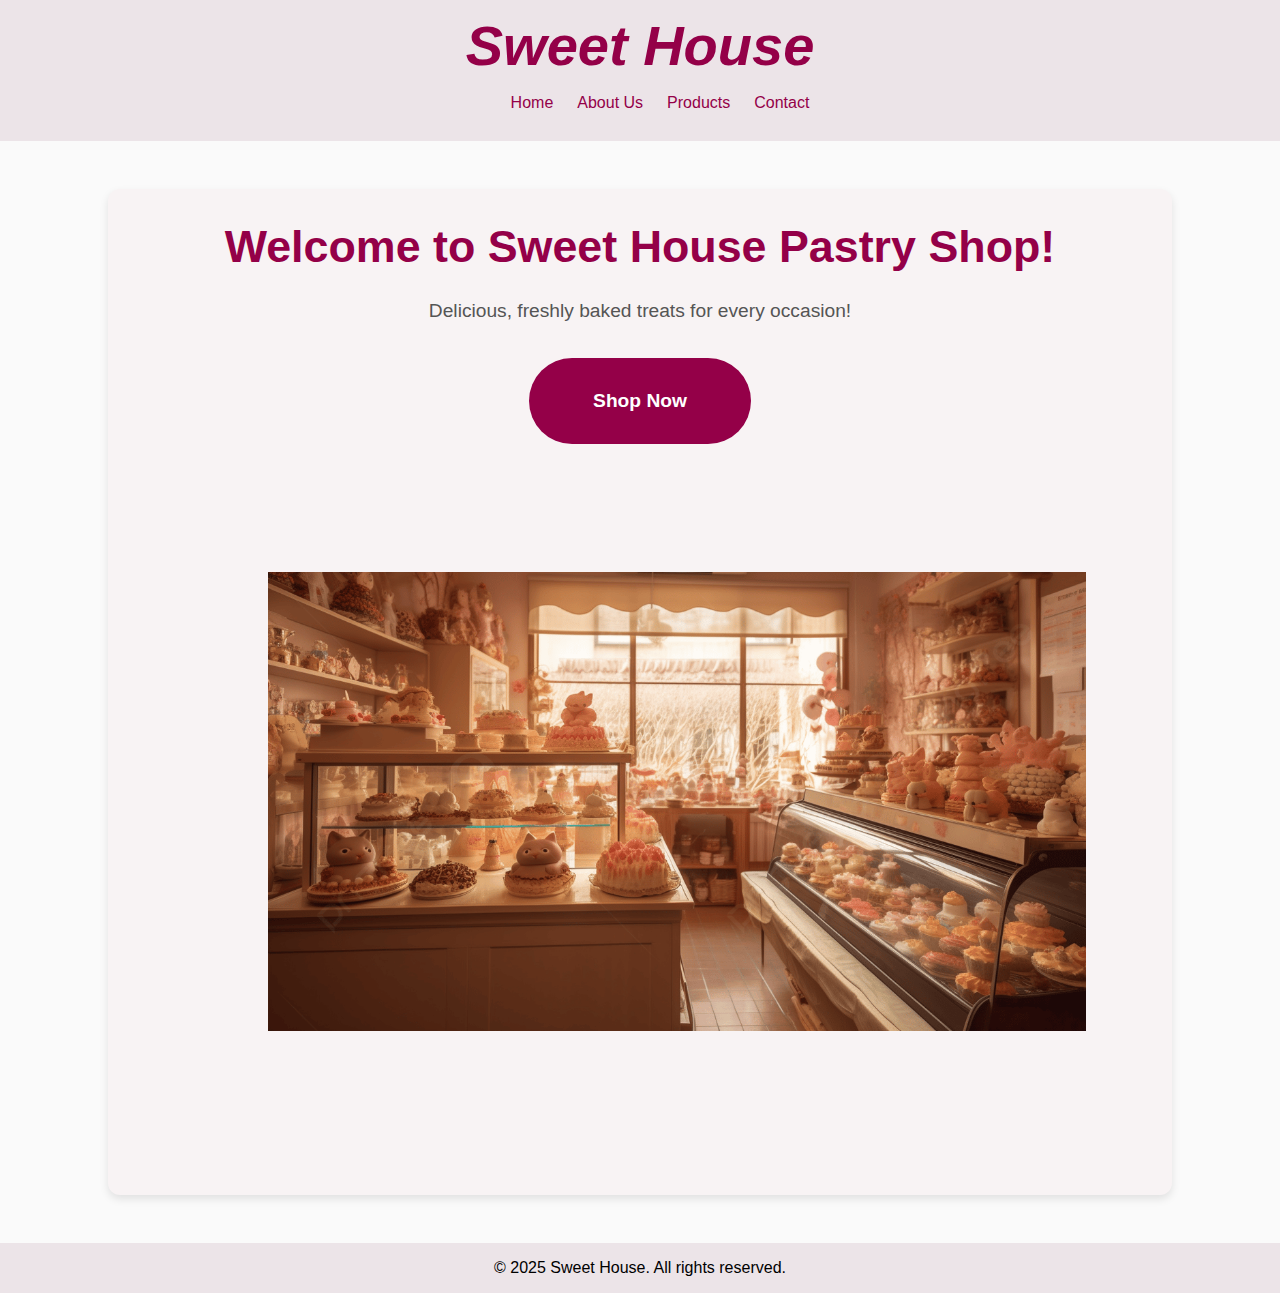
<file: pastry shop SH.h5/index.html>
<!DOCTYPE html>
<html lang="en">
<head>
  <meta charset="UTF-8">
  <meta name="viewport" content="width=device-width, initial-scale=1.0">
  <title>Pastry Shop - Home</title>
  <link rel="icon" type="image/png" href="icons/cupcake.png">
  <link rel="stylesheet" href="styles.css">
</head>
<body>
  <header>
    <div class="logo">Sweet House</div>
    <nav>
      <ul>
        <li><a href="index.html">Home</a></li>
        <li><a href="about.html">About Us</a></li>
        <li><a href="products.html">Products</a></li>
        <li><a href="contact.html">Contact</a></li>
      </ul>
    </nav>
  </header>
  
  <section class="index">
    <h1>Welcome to Sweet House Pastry Shop!</h1>
    <p>Delicious, freshly baked treats for every occasion!</p>
    <button><a href="products.html">Shop Now</a></button>
    <section class="indexback">
      <img src="img/pastry.jpg" alt="pastry">
    </section>
  </section>
  
  <footer>
    <p>&copy; 2025 Sweet House. All rights reserved.</p>
  </footer>
</body>
</html>
</file>
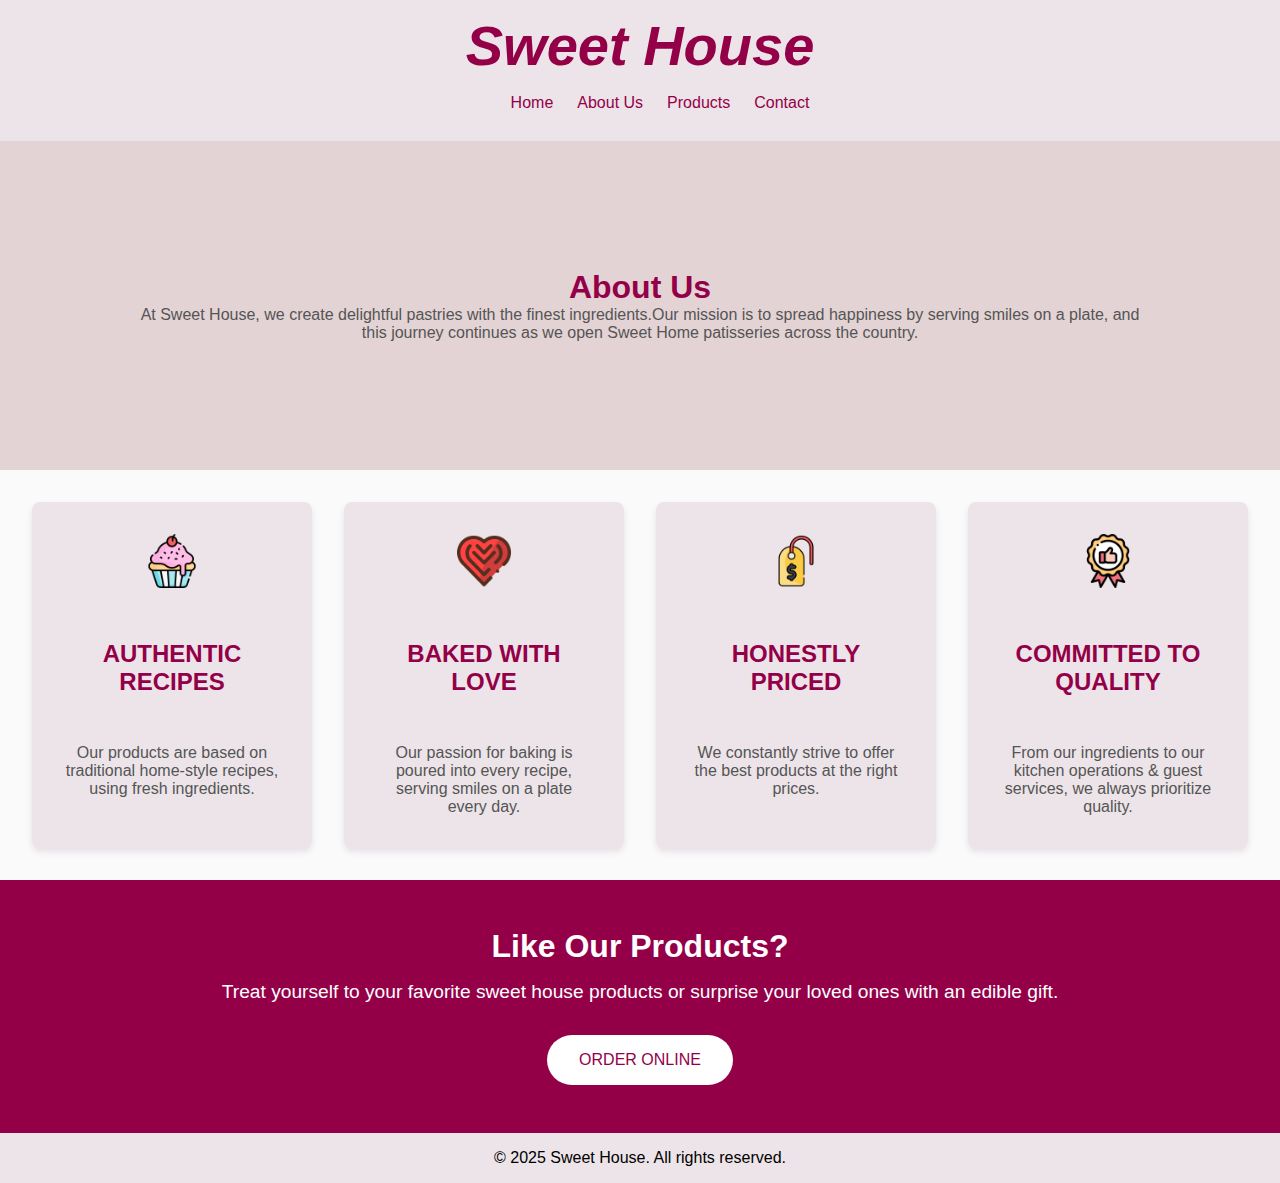
<file: pastry shop SH.h5/about.html>
<!DOCTYPE html>
<html lang="en">
<head>
  <meta charset="UTF-8">
  <meta name="viewport" content="width=device-width, initial-scale=1.0">
  <link rel="icon" type="image/png" href="icons/cupcake.png">
  <title>About Us - Sweet House</title>
  <link rel="stylesheet" href="styles.css">
</head>
<body>
  <header>
    <div class="logo">Sweet House</div>
    <nav>
      <ul>
        <li><a href="index.html">Home</a></li>
        <li><a href="about.html">About Us</a></li>
        <li><a href="products.html">Products</a></li>
        <li><a href="contact.html">Contact</a></li>
      </ul>
    </nav>
  </header>

  <section class="about">
    <h1>About Us</h1>
    <p>At Sweet House, we create delightful pastries with the finest ingredients.Our mission is to spread happiness by serving smiles on a plate, and this journey continues as we open Sweet Home patisseries across the country.</p>
  </section>
  <section class="promise">
    <div class="promise-item">
      <img src="icons/cupcake.png" alt="cupcake">
      <h2>AUTHENTIC RECIPES</h2>
      <p>Our products are based on traditional home-style recipes, using fresh ingredients.</p>
    </div>
    <div class="promise-item">
      <img src="icons/coeur.png" alt="love">
      <h2>BAKED WITH LOVE</h2>
      <p>Our passion for baking is poured into every recipe, serving smiles on a plate every day.</p>
    </div>
    <div class="promise-item">
      <img src="icons/achats.png" alt="price">
      <h2>HONESTLY PRICED</h2>
      <p>We constantly strive to offer the best products at the right prices.</p>
    </div>
    <div class="promise-item">
      <img src="icons/qualite.png" alt="quality">
      <h2>COMMITTED TO QUALITY</h2>
      <p>From our ingredients to our kitchen operations & guest services, we always prioritize quality.</p>
    </div>
  </section>
  <section class="treat-yourself">
    <h2>Like Our Products?</h2>
    <p>Treat yourself to your favorite sweet house products or surprise your loved ones with an edible gift.</p>
    <button><a href="products.html">ORDER ONLINE</a></button>
  </section>
  

  <footer>
    <p>&copy; 2025 Sweet House. All rights reserved.</p>
  </footer>
</body>
</html>
</file>
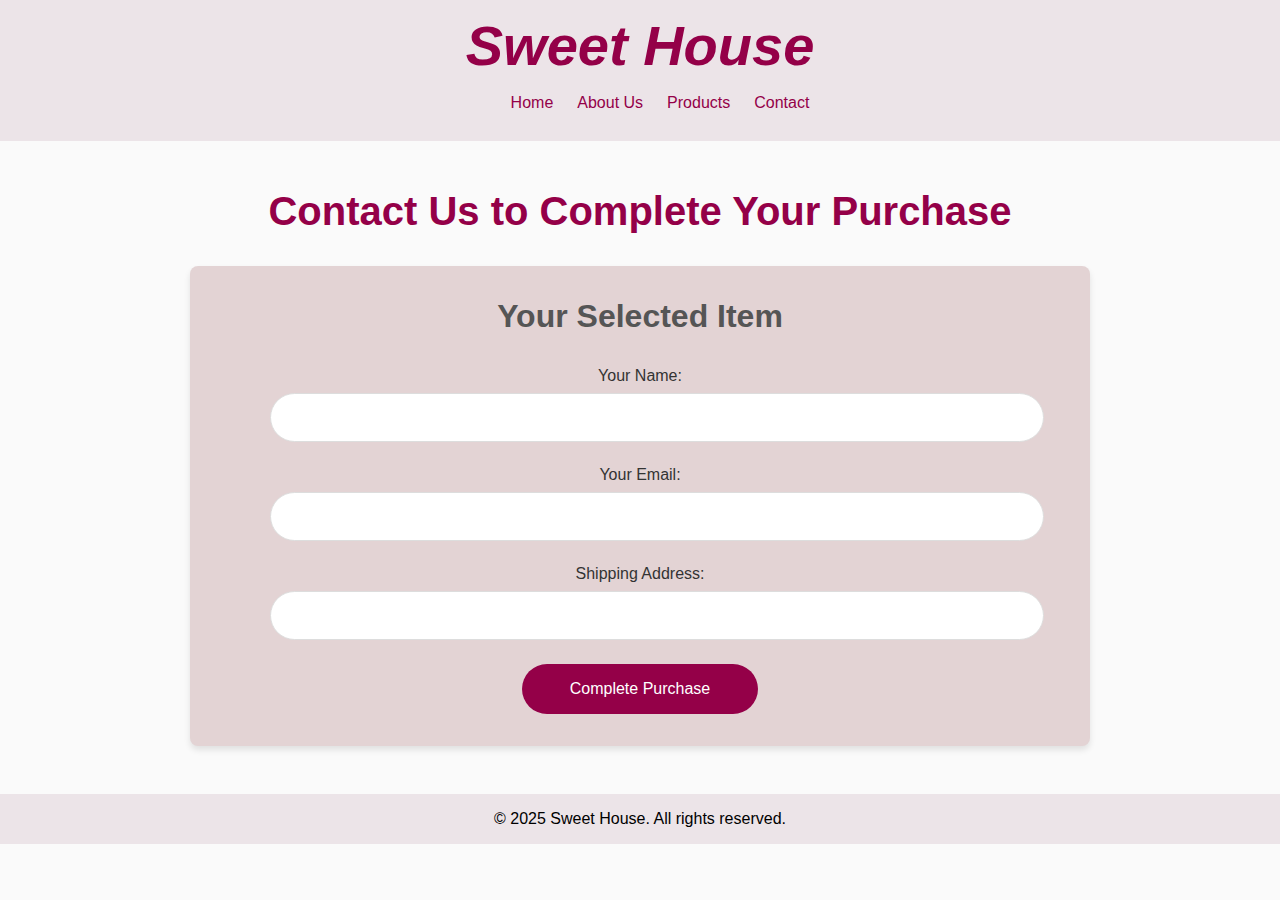
<file: pastry shop SH.h5/contact.html>
<!DOCTYPE html>
<html lang="en">
<head>
  <meta charset="UTF-8">
  <meta name="viewport" content="width=device-width, initial-scale=1.0">
  <title>Contact Us - Sweet House</title>
  <link rel="icon" type="image/png" href="icons/cupcake.png">
  <link rel="stylesheet" href="styles.css">
</head>
<body>
  <header>
    <div class="logo">Sweet House</div>
    <nav>
      <ul>
        <li><a href="index.html">Home</a></li>
        <li><a href="about.html">About Us</a></li>
        <li><a href="products.html">Products</a></li>
        <li><a href="contact.html">Contact</a></li>
      </ul>
    </nav>
  </header>
  <section class="contact">
    <h1>Contact Us to Complete Your Purchase</h1>
    
    <div class="order-form">
      <h2>Your Selected Item</h2>
      <form action="order-confirmation.html" method="POST">
        <label for="name">Your Name:</label>
        <input type="text" id="name" name="name" required>
        
        <label for="email">Your Email:</label>
        <input type="email" id="email" name="email" required>
        
        <label for="address">Shipping Address:</label>
        <input id="address" name="address" required></input>
        
        <button type="submit">Complete Purchase</button>
      </form>
    </div>
  </section>
  

  <footer>
    <p>&copy; 2025 Sweet House. All rights reserved.</p>
  </footer>
</body>
</html>
</file>
<file: pastry shop SH.h5/styles.css>
/* Reset Styles */
body, h1, h2, h3, p, a {
    margin: 0;
    padding: 0;
    font-family: 'Arial', sans-serif;
  }
  
  a {
    text-decoration: none;
  }
  
  /* General Styles */
  body {
      font-family: 'Arial', sans-serif;
      background-color: #fafafa;
      margin: 0;
      padding: 0;
      color: #940048;
  }
  
  header {
    background-color: #ECE4E8;
    padding: 1%;
    text-align: center;
    color:#940048
    ;
  }
  
  header .logo {
    font-style:oblique;
    font-size: 3.5rem;
    font-weight: bold;
  }
  /*navigator sec */
  nav ul {
    list-style: none;
    display: flex;
    justify-content: center;
    gap: 1.5rem;
    margin-top: 1rem;
  }
  
  nav ul li a {
    color: #940048;
    font-size: 1rem;
  }
  
  nav ul li a:hover {
    text-decoration: underline;
  }
  
  /* index Section */
  .index {
    background-color: #F8F3F4;
    padding: 2rem;
    max-width: 1000px;
    margin: 3rem auto; 
    border-radius: 12px;
    box-shadow: 0 4px 8px rgba(0, 0, 0, 0.1); 
    text-align: center; 
  }
  .indexback img{
    width: 110%;
    height: auto;

  }
  .index h1 {
    font-size: 2.8rem;
    color: #940048; 
    margin-bottom: 1.5rem;
    font-weight: bold; 
  }
  
  .index p {
    font-size: 1.2rem;
    color: #555;
    margin-bottom: 2rem;
    line-height: 1.6;
  }
  
  .index button {
    padding: 2rem 4rem;
    background-color: #940048;
    color: #ffffff; 
    font-size: 1.2rem;
    font-weight: bold; 
    border: none;
    cursor: pointer;
    border-radius: 50px; 
    transition: all 0.3s ease; 
  }
  
  .index button a {
    color: #ffffff;
    text-decoration: none;
  }
  
  .index button:hover {
    background-color: #be6691;
    transform: scale(1.05); 
  }
  
  
  
  /* About, Products, Contact Sections */
  .about {
    background-color: #E3D3D4;
    color: #555;
  }
  .about h1{
    color: #940048;
    size :15cm;
  }

  section {
    padding: 8rem;
    text-align: center;
    
  }

  footer {
    background-color:#ECE4E8;
    color: black;
    padding: 1rem;
    text-align: center;
    margin-top: auto;

  }

  /* Promise section - about  */
.promise {
  display: grid;
  grid-template-columns: repeat(auto-fit, minmax(250px, 1fr));
  gap: 2rem;
  padding: 2rem;
}

.promise-item {
  background-color: #ECE4E8;
  padding: 2rem;
  border-radius: 8px;
  box-shadow: 0 4px 6px rgba(64, 3, 69, 0.1);
  text-align: center;
}

.promise-item h2 {
  font-family: 'Lucida Sans', 'Lucida Sans Regular', 'Lucida Grande', 'Lucida Sans Unicode', Geneva, Verdana, sans-serif;
  font-size: 1.5rem;
  color: #940048;
  margin-top: 3rem;
  margin-bottom: 3rem;
}

.promise-item p {
  font-size: 1rem;
  color: #555;
  text-align: 1;
  
}
.promise-item img {
  width: 25%;
  height: auto;
}
/* Treat Yourself Section - about */
.treat-yourself {
  background-color:#940048;
  color: white;
  text-align: center;
  padding: 3rem 2rem;
}

.treat-yourself h2 {
  font-size: 2rem;
  margin-bottom: 1rem;
}

.treat-yourself p {
  font-size: 1.2rem;
  margin-bottom: 2rem;
}

.treat-yourself button {
  padding: 1rem 2rem;
  background-color: white;
  color: #f3ecef;
  border: none;
  font-size: 1rem;
  cursor: pointer;
  border-radius: 100px;
}

.treat-yourself button a {
  color: #940048;
  text-decoration: none;
}

.treat-yourself button:hover {
  background-color: #E3D3D4;
}
/* Queries & Orders Section */
.queries-orders {
  background-color: #940048;
  color: #333;
  text-align: center;
  padding: 3rem 2rem;
}

.queries-orders h2 {
  font-size: 2rem;
  margin-bottom: 1rem;
  color :white;
}

.queries-orders p {
  font-size: 1.2rem;
  margin-bottom: 2rem;
  color : white;
}

.queries-orders button {
  padding: 1rem 2rem;
  background-color: white;
  color: #940048;
  border: none;
  font-size: 1rem;
  cursor: pointer;
  border-radius: 100px;
}

.queries-orders button a {
  color: #940048;
  text-decoration: none;
}

.queries-orders button:hover {
  background-color: #E3D3D4;
}
/* Product Gallery */

.product-gallery {
  text-align: center;
  padding: 4rem 2rem;
  background-color:  #fafafa;
}

.product-gallery h1 {
  font-size: 2.5rem;
  color: #555;
  margin-bottom: 2rem;
  text-transform: uppercase;
  letter-spacing: 1px;
}

.product-item {
  display: inline-block;
  width: calc(33% - 2rem);
  margin: 1rem;
  background-color: #fff;
  border-radius: 8px;
  overflow: hidden;
  box-shadow: 0 4px 6px rgba(0, 0, 0, 0.1);
  transition: transform 0.3s ease-in-out;
}

.product-item:hover {
  transform: translateY(-10px);
}

.product-item img {
  width: 100%;
  height: 200px;
  object-fit: cover;
  border-bottom: 1px solid #eee;
}


.product-item h3 {
  font-size: 1.8rem;
  color: #940048
  ;
  margin: 1rem 0;
}

.product-item p {
  font-size: 1.2rem;
  color: #555;
  margin-bottom: 1rem;
}

.product-item button {
  padding: 1rem 2rem;
  background-color: #940048;
  color: white;
  font-size: 1rem;
  border: none;
  border-radius: 5px;
  cursor: pointer;
  transition: background-color 0.3s ease;
}

.product-item button:hover {
  background-color: #be6691;
}

.product-item button a {
  color: white;
  text-decoration: none;
}

/* Contact Page */
.contact {
  padding: 3rem 2rem;
  max-width: 900px;
  margin: 0 auto;
  text-align: center;
}

.contact h1 {
  font-size: 2.5rem;
  margin-bottom: 2rem;
}

.order-form {
  background-color: #E3D3D4;
  padding: 2rem;
  border-radius: 8px;
  box-shadow: 0 4px 6px rgba(0, 0, 0, 0.1);
}

.order-form h2 {
  font-size: 2rem;
  color: #555;
  margin-bottom: 1rem;
}

.order-form p {
  font-size: 1.2rem;
  color: #555;
  margin: 0.5rem 0;
}

.order-form form {
  margin-top: 2rem;
  margin-left: 3rem;
  margin-right: 3rem;
}

.order-form label {
  display: block;
  font-size: 1rem;
  color: #333;
  margin-bottom: 0.5rem;
}

.order-form input {
  width: 100%;
  padding: 1rem;
  margin-bottom: 1.5rem;
  border: 1px solid #ddd;
  border-radius: 100px;
}

.order-form button {
  padding: 1rem 3rem;
  background-color: #940048;
  color: white;
  font-size: 1rem;
  border: none;
  border-radius: 100px;
  cursor: pointer;
  transition: background-color 0.3s ease;
}

.order-form button:hover {
  background-color: #be6691;
}
</file>
